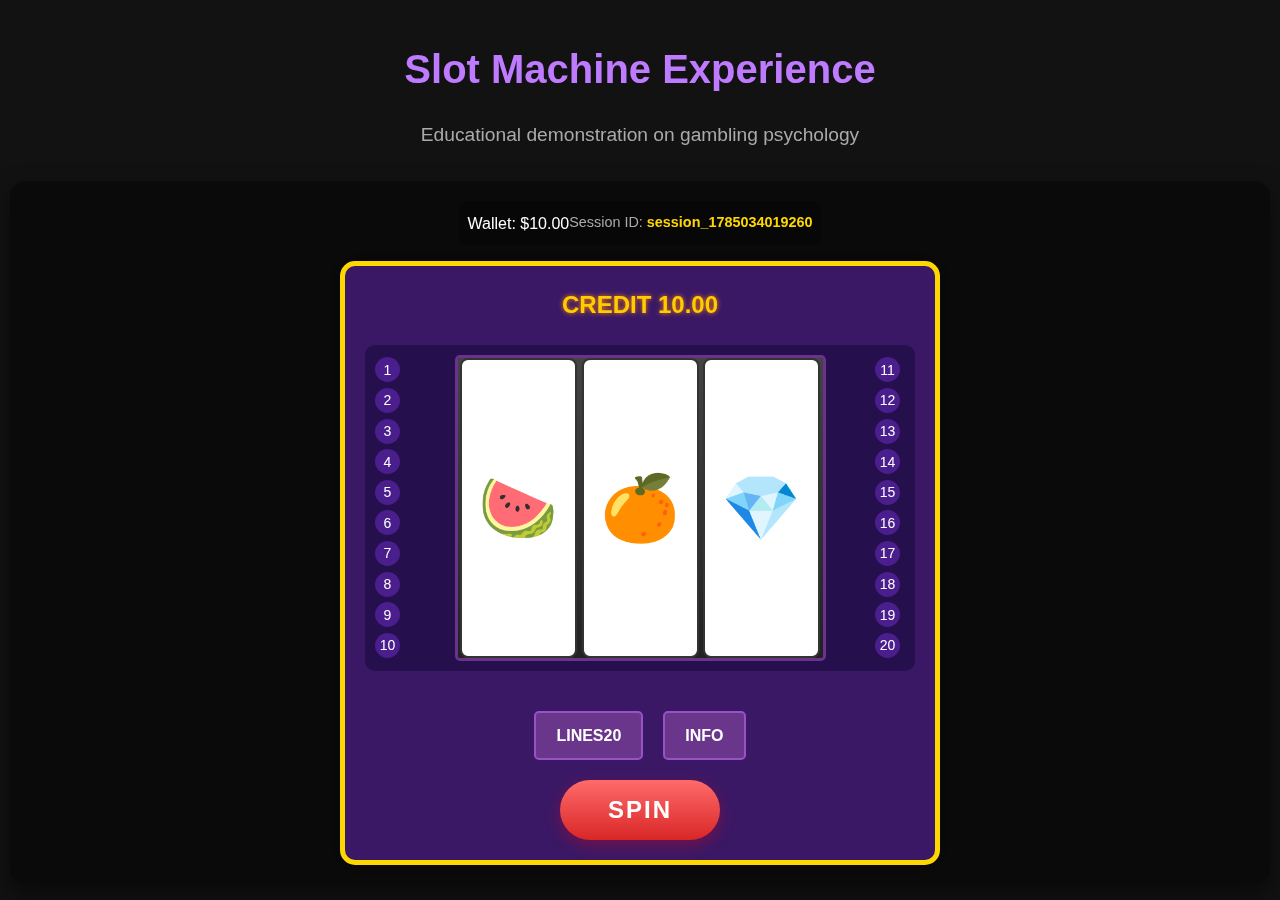
<file: index.html>
<!DOCTYPE html>
<html lang="en">
<head>
    <meta charset="UTF-8">
    <meta name="viewport" content="width=device-width, initial-scale=1.0, maximum-scale=1.0, user-scalable=no, viewport-fit=cover">
    <!-- Fix for iPhone Pro Max viewport width -->
    <script>
        (function() {
            // Detect iPhone 14 Pro Max and other notch iPhones
            const isIPhoneWithNotch = /iPhone/.test(navigator.userAgent) && 
                                     (window.innerWidth >= 390 && window.innerWidth <= 430) && 
                                     (window.screen.height >= 844);
            
            if (isIPhoneWithNotch) {
                // Get the current viewport meta
                const viewportMeta = document.querySelector('meta[name="viewport"]');
                
                // For iPhone Pro Max, set the width to device-width
                if (viewportMeta) {
                    viewportMeta.setAttribute('content', 
                        'width=device-width, initial-scale=1.0, maximum-scale=1.0, user-scalable=no, viewport-fit=cover');
                    
                    // Fix for the width issue on these devices
                    document.documentElement.style.setProperty('--viewport-width', `${window.innerWidth}px`);
                    
                    // Force a small reflow to ensure proper width calculation
                    setTimeout(function() {
                        document.body.style.width = '100%';
                    }, 50);
                }
            }
        })();
    </script>
    <meta name="theme-color" content="#3a1866">
    <meta name="apple-mobile-web-app-capable" content="yes">
    <meta name="apple-mobile-web-app-status-bar-style" content="black-translucent">
    <title>Slot Machine Simulation</title>
    <link rel="stylesheet" href="public/css/style.css">
    <link rel="stylesheet" href="public/css/mobile.css">
    <!-- Add mobile touch feedback library -->
    <script>
        // Simple touch feedback handler
        document.addEventListener('DOMContentLoaded', function() {
            // Add active class on touch start
            document.addEventListener('touchstart', function(e) {
                if (e.target.classList.contains('spin-button') || e.target.classList.contains('button') || e.target.classList.contains('buy-more-btn')) {
                    e.target.classList.add('touch-active');
                }
            }, false);
            
            // Remove active class on touch end
            document.addEventListener('touchend', function(e) {
                const activeElements = document.querySelectorAll('.touch-active');
                activeElements.forEach(el => el.classList.remove('touch-active'));
            }, false);
            
            // Prevent zooming on double tap for interactive elements
            const interactiveElements = document.querySelectorAll('button, .button, .buy-more-btn, .spin-button');
            interactiveElements.forEach(el => {
                el.addEventListener('touchend', function(e) {
                    e.preventDefault();
                    // Trigger click after preventing default
                    setTimeout(() => {
                        if (!el.disabled) {
                            el.click();
                        }
                    }, 10);
                });
            });
            
            // Additional fix for iPhone zoom issues - lock the width
            function lockViewport() {
                const meta = document.querySelector('meta[name="viewport"]');
                if (meta) {
                    // Lock to the current screen width
                    const width = window.innerWidth;
                    meta.setAttribute('content', `width=${width}, initial-scale=1.0, maximum-scale=1.0, user-scalable=no, viewport-fit=cover`);
                }
            }
            
            // Apply on orientation change
            window.addEventListener('orientationchange', function() {
                setTimeout(lockViewport, 300);
            });
            
            // Fix for zooming on input focus for iOS
            const inputs = document.querySelectorAll('input');
            inputs.forEach(input => {
                input.addEventListener('focus', function() {
                    document.body.classList.add('input-focus');
                });
                input.addEventListener('blur', function() {
                    document.body.classList.remove('input-focus');
                });
            });
        });
    </script>
    <style>
        /* Standalone Slot Machine Styles */
        body {
            font-family: Arial, sans-serif;
            color: white;
            overscroll-behavior: none; /* Prevent pull-to-refresh on mobile */
            touch-action: manipulation; /* Optimize for touch */
            margin: 0;
            padding: 0;
            width: 100%;
            max-width: 100vw;
            overflow-x: hidden;
        }
        
        .container {
            width: 100%;
            max-width: 100vw;
            margin: 0 auto;
            overflow-x: hidden;
            box-sizing: border-box;
        }
        
        .game-container {
            background: rgba(0, 0, 0, 0.4);
            border-radius: 15px;
            padding: 20px;
            box-shadow: 0 10px 25px rgba(0, 0, 0, 0.5);
            max-width: 100%;
            box-sizing: border-box;
            margin: 0 auto;
        }
        
        .slot-machine {
            background-color: #3a1866;
            border-radius: 15px;
            box-shadow: 0 0 20px rgba(0, 0, 0, 0.5);
            width: 100%;
            max-width: 600px;
            padding: 20px;
            margin: 0 auto;
            display: flex;
            flex-direction: column;
            align-items: center;
            box-sizing: border-box;
        }
        
        .credit {
            font-size: 24px;
            font-weight: bold;
            margin-bottom: 20px;
            text-align: center;
            color: #ffcc00;
            text-shadow: 0 0 5px #ff8800;
        }
        
        .slot-container {
            display: flex;
            width: 100%;
            justify-content: space-between;
            background-color: #260f4d;
            border-radius: 10px;
            padding: 10px;
            margin-bottom: 20px;
            box-sizing: border-box;
        }
        
        .paylines {
            display: flex;
            flex-direction: column;
            justify-content: space-around;
            width: 30px;
        }
        
        .payline {
            text-align: center;
            font-size: 14px;
            background-color: #4a1e8c;
            border-radius: 50%;
            width: 25px;
            height: 25px;
            display: flex;
            justify-content: center;
            align-items: center;
            margin: 2px 0;
        }
        
        .slot-display {
            width: 70%;
            background-color: #000;
            border: 3px solid #6a328b;
            border-radius: 5px;
            position: relative;
            overflow: hidden;
        }
        
        .slot-reels {
            display: flex;
            justify-content: space-around;
            width: 100%;
            height: 300px;
            background: linear-gradient(to bottom, #444, #222);
        }
        
        .reel {
            width: 32%;
            background-color: white;
            display: flex;
            justify-content: center;
            align-items: center;
            font-size: 64px;
            margin: 0 2px;
            border: 2px solid #333;
        }
        
        .controls {
            width: 100%;
            display: flex;
            flex-direction: column;
            align-items: center;
            box-sizing: border-box;
        }
        
        .buttons {
            display: flex;
            justify-content: center;
            width: 100%;
            margin-bottom: 20px;
        }
        
        .button {
            padding: 10px 20px;
            margin: 0 10px;
            background-color: #6a368b;
            border: 2px solid #9752c4;
            color: white;
            border-radius: 5px;
            font-weight: bold;
            cursor: pointer;
            text-align: center;
            min-width: 80px;
        }
        
        .spin-button {
            padding: 15px 40px;
            background-color: #ff4500;
            color: white;
            border: none;
            border-radius: 30px;
            font-size: 20px;
            font-weight: bold;
            cursor: pointer;
            box-shadow: 0 4px 0 #c62d00;
            transition: all 0.1s;
            -webkit-tap-highlight-color: transparent;
            -webkit-touch-callout: none;
            user-select: none;
            min-height: 60px;
            min-width: 160px;
        }
        
        .spin-button:hover {
            background-color: #ff5722;
        }
        
        .spin-button:active, .spin-button.touch-active {
            transform: translateY(4px);
            box-shadow: 0 0 0 #c62d00;
        }
        
        .spin-button:disabled {
            background-color: #999;
            box-shadow: none;
            cursor: not-allowed;
        }
        
        .win-message {
            position: absolute;
            top: 50%;
            left: 50%;
            transform: translate(-50%, -50%);
            background-color: rgba(0, 200, 0, 0.8);
            color: white;
            padding: 15px 25px;
            border-radius: 5px;
            font-size: 24px;
            font-weight: bold;
            z-index: 10;
            box-shadow: 0 0 20px rgba(255, 255, 255, 0.5);
            text-align: center;
            width: 80%;
            max-width: 280px;
        }
        
        .big-win {
            background-color: rgba(255, 215, 0, 0.9);
            color: #8b0000;
            animation: pulse 1s infinite;
        }
        
        @keyframes pulse {
            0% { transform: translate(-50%, -50%) scale(1); }
            50% { transform: translate(-50%, -50%) scale(1.1); }
            100% { transform: translate(-50%, -50%) scale(1); }
        }
        
        .message {
            position: absolute;
            top: 50%;
            left: 50%;
            transform: translate(-50%, -50%);
            background-color: rgba(139, 0, 0, 0.9);
            color: #ffcc00;
            padding: 15px;
            border-radius: 5px;
            width: 80%;
            text-align: center;
            z-index: 10;
            font-weight: bold;
        }
        
        .buy-more-btn {
            position: absolute;
            top: 65%;
            left: 50%;
            transform: translate(-50%, -50%);
            background-color: #ffcc00;
            color: #8b0000;
            border: none;
            border-radius: 25px;
            padding: 10px 20px;
            font-weight: bold;
            cursor: pointer;
            z-index: 10;
            box-shadow: 0 4px 0 #cc9900;
            min-height: 44px;
            min-width: 140px;
            font-size: 16px;
            -webkit-tap-highlight-color: transparent;
        }
        
        .buy-more-btn:hover {
            background-color: #ffd700;
        }
        
        .buy-more-btn:active, .buy-more-btn.touch-active {
            transform: translate(-50%, -50%) translateY(4px);
            box-shadow: 0 0 0 #cc9900;
        }
        
        /* iPhone specific fixes */
        @supports (-webkit-touch-callout: none) {
            /* iOS devices */
            body {
                position: fixed;
                width: 100%;
                height: 100%;
            }
            
            .container {
                height: 100%;
                overflow-y: auto;
                -webkit-overflow-scrolling: touch;
            }
            
            /* iPhone 14 Pro Max specific adjustments */
            @media only screen 
            and (device-width: 428px) 
            and (device-height: 926px) 
            and (-webkit-device-pixel-ratio: 3) {
                .slot-machine {
                    width: 95%;
                    padding: 15px 10px;
                }
                
                .game-container {
                    padding: 15px 10px;
                }
                
                .session-info-container {
                    max-width: 95%;
                }
            }
        }
        
        /* Mobile optimizations */
        @media (max-width: 768px) {
            .slot-machine {
                padding: 15px 10px;
                border-radius: 10px;
            }
            
            .credit {
                font-size: 20px;
                margin-bottom: 15px;
            }
            
            .slot-container {
                padding: 8px;
            }
            
            .slot-reels {
                height: 220px;
            }
            
            .reel {
                font-size: 48px;
            }
            
            .spin-button {
                padding: 12px 30px;
                font-size: 18px;
                min-height: 50px;
                min-width: 140px;
            }
            
            .win-message {
                font-size: 18px;
                padding: 10px 15px;
            }
            
            .paylines {
                width: 24px;
            }
            
            .payline {
                width: 20px;
                height: 20px;
                font-size: 12px;
            }
        }
        
        @media (max-width: 480px) {
            .header h1 {
                font-size: 1.5rem;
                margin: 10px 0;
            }
            
            .header p {
                font-size: 0.9rem;
                margin: 5px 0;
            }
            
            .slot-machine {
                padding: 10px;
                width: 95%;
            }
            
            .game-container {
                padding: 10px;
                width: 95%;
                margin: 0 auto;
            }
            
            .slot-reels {
                height: 180px;
            }
            
            .reel {
                font-size: 36px;
            }
            
            .paylines {
                width: 20px;
            }
            
            .payline {
                width: 18px;
                height: 18px;
                font-size: 10px;
            }
            
            .spin-button {
                padding: 10px 25px;
                font-size: 16px;
            }
            
            .win-message {
                font-size: 16px;
                padding: 8px 12px;
            }
            
            .message {
                font-size: 14px;
            }
            
            .buy-more-btn {
                font-size: 14px;
                padding: 8px 16px;
            }
            
            .session-info-container {
                flex-direction: column;
                align-items: center;
                gap: 5px;
            }
        }
        
        /* Reel animation styles */
        @keyframes spin-reel {
            0% { 
                transform: translateY(0);
                background-color: white;
            }
            10% {
                transform: translateY(-100px);
                background-color: #f8f8f8;
            }
            45% { 
                transform: translateY(300px);
                background-color: #ffffaa;
            }
            90% {
                transform: translateY(-10px);
                background-color: #ffee99;
            }
            100% { 
                transform: translateY(0);
                background-color: white;
            }
        }
        
        .reel.spinning {
            position: relative;
            overflow: hidden;
            box-shadow: 0 0 10px rgba(255, 255, 0, 0.6);
            z-index: 2;
        }
        
        .reel.spinning::before {
            content: "";
            position: absolute;
            top: 0;
            left: 0;
            right: 0;
            bottom: 0;
            background: linear-gradient(to bottom, 
                rgba(255,255,255,0.9) 0%,
                rgba(255,255,255,0) 15%,
                rgba(255,255,255,0) 85%,
                rgba(255,255,255,0.9) 100%);
            z-index: 2;
            pointer-events: none;
        }
        
        /* Flashing lights around reels during spin */
        @keyframes flash-lights {
            0% { box-shadow: 0 0 5px #ffcc00; }
            25% { box-shadow: 0 0 15px #ff9900; }
            50% { box-shadow: 0 0 20px #ff6600; }
            75% { box-shadow: 0 0 15px #ff9900; }
            100% { box-shadow: 0 0 5px #ffcc00; }
        }
        
        .slot-display.spinning {
            animation: flash-lights 0.5s infinite;
        }
        
        /* Win message animation */
        .win-message {
            transition: all 0.3s ease-out;
            animation: bounce 0.5s ease-out;
        }
        
        @keyframes bounce {
            0% { transform: translate(-50%, -50%) scale(0.5); opacity: 0; }
            50% { transform: translate(-50%, -50%) scale(1.2); opacity: 0.8; }
            100% { transform: translate(-50%, -50%) scale(1); opacity: 1; }
        }
        
        /* Near miss animation */
        .near-miss {
            position: absolute;
            top: 50%;
            right: 10px;
            transform: translateY(-50%);
            color: yellow;
            font-size: 24px;
            animation: blink 0.5s infinite;
        }
        
        @keyframes blink {
            0% { opacity: 1; }
            50% { opacity: 0.3; }
            100% { opacity: 1; }
        }

        /* Session info styles */
        .session-info-container {
            background-color: rgba(0, 0, 0, 0.3);
            padding: 10px;
            border-radius: 10px;
            margin-bottom: 15px;
            display: flex;
            justify-content: space-between;
        }
        
        .session-id-display {
            font-size: 0.9rem;
            color: #aaa;
        }
        
        .session-id {
            color: #ffd700;
            font-weight: bold;
        }
    </style>
</head>
<body>
    <div class="container">
        <div class="header">
            <h1>Slot Machine Experience</h1>
            <p>Educational demonstration on gambling psychology</p>
        </div>
        
        <div class="game-container">
            <div class="session-info-container">
                <div id="coin-count-display">Wallet: $<span id="coin-count">10.00</span></div>
                <div class="session-id-display">Session ID: <span id="session-id" class="session-id"></span></div>
            </div>
            
            <div class="slot-machine">
                <div class="credit" id="credit-display">CREDIT 10.00</div>
                
                <div class="slot-container">
                    <div class="paylines">
                        <div class="payline">1</div>
                        <div class="payline">2</div>
                        <div class="payline">3</div>
                        <div class="payline">4</div>
                        <div class="payline">5</div>
                        <div class="payline">6</div>
                        <div class="payline">7</div>
                        <div class="payline">8</div>
                        <div class="payline">9</div>
                        <div class="payline">10</div>
                    </div>
                    
                    <div class="slot-display">
                        <div class="slot-reels">
                            <div class="reel">🍒</div>
                            <div class="reel">🍋</div>
                            <div class="reel">🍊</div>
                        </div>
                    </div>
                    
                    <div class="paylines">
                        <div class="payline">11</div>
                        <div class="payline">12</div>
                        <div class="payline">13</div>
                        <div class="payline">14</div>
                        <div class="payline">15</div>
                        <div class="payline">16</div>
                        <div class="payline">17</div>
                        <div class="payline">18</div>
                        <div class="payline">19</div>
                        <div class="payline">20</div>
                    </div>
                </div>
                
                <div class="controls">
                    <div class="buttons">
                        <div class="button">LINES<span>20</span></div>
                        <div class="button">INFO</div>
                    </div>
                    
                    <button id="spin-button" class="spin-button">SPIN</button>
                </div>
            </div>
        </div>
        
        <div class="footer">
            <p>This is an educational tool demonstrating gambling mechanics</p>
            <a href="admin.html" class="admin-link">Admin Dashboard</a>
        </div>
    </div>

    <div id="buy-more-modal" class="modal">
        <div class="modal-content">
            <h2>You're out of coins!</h2>
            <p>Would you like to buy more?</p>
            <div class="modal-buttons">
                <button id="buy-more-yes">Yes, give me 10 more</button>
                <button id="buy-more-no">No, I'm done</button>
            </div>
        </div>
    </div>

    <script src="public/js/session.js"></script>
    <script>
    document.addEventListener('DOMContentLoaded', () => {
        // Game state
        let gameState = {
            coins: 1000, // 10.00 credits in cents
            spins: 0,
            wins: 0,
            losses: 0,
            nearMisses: 0,
            bigWinGiven: false,
            startTime: Date.now(),
            playerId: null,
            lastBonusChanceSpin: 0 // Track when we last gave bonus chance
        };
        
        // Constants
        const SPIN_COST = 40; // 0.40 credits
        const SYMBOLS = ['🍒', '🍋', '🍊', '🍇', '🍉', '💎', '7️⃣', '🎰'];
        
        // DOM Elements
        const creditDisplay = document.getElementById('credit-display');
        const coinCountDisplay = document.getElementById('coin-count');
        const spinButton = document.getElementById('spin-button');
        const reels = document.querySelectorAll('.reel');
        const slotDisplay = document.querySelector('.slot-display');
        const buyMoreModal = document.getElementById('buy-more-modal');
        const buyMoreYesButton = document.getElementById('buy-more-yes');
        const buyMoreNoButton = document.getElementById('buy-more-no');
        
        // Initialize player in the session system
        function initPlayer() {
            // Create a new player in the session manager
            gameState.playerId = sessionManager.createNewPlayer();
            const playerData = sessionManager.getPlayer(gameState.playerId);
            
            // Initialize with 10.00 credits
            playerData.coinsLeft = 10.00;
            sessionManager.updatePlayerData(gameState.playerId, { coinsLeft: 10.00 });
            
            updateCreditDisplay();
        }
        
        // Initialize event listeners
        function initEventListeners() {
            spinButton.addEventListener('click', handleSpin);
            
            // "Buy more" buttons
            buyMoreYesButton.addEventListener('click', () => {
                gameState.coins = 1000; // Reset to 10.00 credits
                updateCreditDisplay();
                buyMoreModal.classList.remove('active');
            });
            
            buyMoreNoButton.addEventListener('click', () => {
                buyMoreModal.classList.remove('active');
                endGame();
            });
            
            // Simple button animations
            spinButton.addEventListener('mousedown', function() {
                if (!this.disabled) {
                    this.style.transform = 'translateY(4px)';
                    this.style.boxShadow = '0 0 0 #c62d00';
                }
            });
            
            spinButton.addEventListener('mouseup', function() {
                if (!this.disabled) {
                    this.style.transform = '';
                    this.style.boxShadow = '0 4px 0 #c62d00';
                }
            });
            
            spinButton.addEventListener('mouseleave', function() {
                if (!this.disabled) {
                    this.style.transform = '';
                    this.style.boxShadow = '0 4px 0 #c62d00';
                }
            });
            
            // Save stats when leaving the page
            window.addEventListener('beforeunload', savePlayerStats);
        }
        
        // Format credit display (cents to dollars)
        function formatCredit(cents) {
            return (cents / 100).toFixed(2);
        }
        
        // Update credit display
        function updateCreditDisplay() {
            creditDisplay.textContent = 'CREDIT ' + formatCredit(gameState.coins);
            coinCountDisplay.textContent = formatCredit(gameState.coins);
            
            // Update session data
            sessionManager.updatePlayerData(gameState.playerId, {
                coinsLeft: parseFloat(formatCredit(gameState.coins))
            });
            
            // Disable spin button if not enough coins
            spinButton.disabled = gameState.coins < SPIN_COST;
        }
        
        // Handle spin button click
        function handleSpin() {
            // Check if player has enough coins
            if (gameState.coins < SPIN_COST) {
                showOutOfCoinsMessage();
                return;
            }
            
            // Deduct cost
            gameState.coins -= SPIN_COST;
            gameState.spins++;
            
            // Update session data
            sessionManager.updatePlayerData(gameState.playerId, {
                coinsLeft: parseFloat(formatCredit(gameState.coins)),
                spins: gameState.spins
            });
            
            updateCreditDisplay();
            
            // Disable button during animation
            spinButton.disabled = true;
            
            // Remove any existing win message during spin
            removeElement('.win-message');
            removeElement('.message');
            removeElement('.buy-more-btn');
            removeElement('.near-miss');
            
            // Add flashing lights animation
            slotDisplay.classList.add('spinning');
            
            // Start the spinning animation
            startSpinAnimation().then(() => {
                // Process the spin result
                const result = processSpinResult();
                
                // Update credits with winnings
                gameState.coins += result.win_amount;
                
                // Update session data
                if (result.is_win) {
                    gameState.wins++;
                    sessionManager.updatePlayerData(gameState.playerId, {
                        coinsLeft: parseFloat(formatCredit(gameState.coins)),
                        wins: gameState.wins
                    });
                } else {
                    gameState.losses++;
                    sessionManager.updatePlayerData(gameState.playerId, {
                        coinsLeft: parseFloat(formatCredit(gameState.coins)),
                        losses: gameState.losses
                    });
                }
                
                updateCreditDisplay();
                
                // Check for near miss
                if (result.is_near_miss) {
                    displayNearMiss();
                    gameState.nearMisses++;
                    sessionManager.updatePlayerData(gameState.playerId, {
                        nearMisses: gameState.nearMisses
                    });
                }
                
                // Show win message if applicable
                if (result.win_amount > 0) {
                    showWinMessage(result.win_amount, result.is_big_win);
                }
                
                // Check if out of coins
                if (gameState.coins < SPIN_COST) {
                    showOutOfCoinsMessage();
                }
            });
        }
        
        // Start the spinning animation
        function startSpinAnimation() {
            return new Promise(resolve => {
                const originalSymbols = [];
                
                // Store original symbols and start spinning effect
                reels.forEach((reel, index) => {
                    originalSymbols.push(reel.textContent);
                    
                    // Add spinning class
                    reel.classList.add('spinning');
                    
                    // Start the rapid symbol change animation
                    let spinInterval = setInterval(() => {
                        reel.textContent = SYMBOLS[Math.floor(Math.random() * SYMBOLS.length)];
                    }, 100);
                    
                    // Use setTimeout to create a staggered spinning effect
                    setTimeout(() => {
                        // Clear the rapid symbol change
                        clearInterval(spinInterval);
                        
                        // Apply main reel spinning animation
                        reel.style.animation = `spin-reel 1.5s ease-out`;
                        
                        // Remove animation after it completes
                        setTimeout(() => {
                            reel.style.animation = '';
                            reel.classList.remove('spinning');
                            
                            // If this is the last reel, resolve the promise
                            if (index === reels.length - 1) {
                                // Remove flashing lights
                                slotDisplay.classList.remove('spinning');
                                resolve();
                            }
                        }, 1500);
                    }, 500 + (index * 300)); // Staggered start for each reel
                });
            });
        }
        
        // Process the result of a spin
        function processSpinResult() {
            // Check for bonus win chance (every 4-7 spins)
            const spinsSinceLastBonus = gameState.spins - gameState.lastBonusChanceSpin;
            const isInBonusRange = spinsSinceLastBonus >= 4 && spinsSinceLastBonus <= 7;
            
            if (isInBonusRange) {
                // 50% chance of small win
                if (Math.random() < 0.5) {
                    gameState.lastBonusChanceSpin = gameState.spins;
                    return generateSmallWin();
                }
                // Reset the bonus counter even if no win given
                gameState.lastBonusChanceSpin = gameState.spins;
            }
            
            // First 5 spins logic - higher win chance
            let winChance, isBigWin;
            
            if (gameState.spins <= 5) {
                // Guarantee one big win within first 5 spins if not already given
                if (!gameState.bigWinGiven && (gameState.spins === 3 || (gameState.spins === 5 && !gameState.bigWinGiven))) {
                    const result = generateBigWin();
                    gameState.bigWinGiven = true;
                    return result;
                }
                
                // Higher general win chance (40%)
                winChance = 40;
            } else {
                // Lower win chance after first 5 spins (12%)
                winChance = 12;
            }
            
            // Determine if this spin is a win based on the win chance
            const isWin = (Math.random() * 100 <= winChance);
            
            // For spins after the first 5, determine if it's a big win (1% chance if it's a win)
            isBigWin = (gameState.spins > 5 && isWin && Math.random() * 100 <= 8); // ~1% of total spins
            
            if (isBigWin) {
                const result = generateBigWin();
                gameState.bigWinGiven = true;
                return result;
            } else if (isWin) {
                return generateSmallWin();
            } else {
                // Not a win - 30% chance of near miss
                if (Math.random() * 100 <= 30) {
                    return generateNearMiss();
                } else {
                    return generateLoss();
                }
            }
        }
        
        // Generate a big win
        function generateBigWin() {
            // Use premium symbols (last 3)
            const premiumSymbols = SYMBOLS.slice(5, 8);
            const winSymbol = premiumSymbols[Math.floor(Math.random() * premiumSymbols.length)];
            
            return {
                symbols: [winSymbol, winSymbol, winSymbol],
                win_amount: Math.floor(Math.random() * 51) + 250, // 250-300
                is_win: true,
                is_big_win: true,
                is_near_miss: false
            };
        }
        
        // Generate a small win
        function generateSmallWin() {
            // Use common symbols (first 5)
            const commonSymbols = SYMBOLS.slice(0, 5);
            const winSymbol = commonSymbols[Math.floor(Math.random() * commonSymbols.length)];
            
            return {
                symbols: [winSymbol, winSymbol, winSymbol],
                win_amount: Math.floor(Math.random() * 21) + 60, // 60-80
                is_win: true,
                is_big_win: false,
                is_near_miss: false
            };
        }
        
        // Generate a near miss
        function generateNearMiss() {
            // Pick a random symbol for the near miss
            const nearMissSymbol = SYMBOLS[Math.floor(Math.random() * SYMBOLS.length)];
            
            // Create a result with 2 matching symbols
            let resultSymbols = [nearMissSymbol, nearMissSymbol, ''];
            
            // Randomly decide if the near miss is at the beginning or end
            if (Math.random() > 0.5) {
                resultSymbols = ['', nearMissSymbol, nearMissSymbol];
            }
            
            // Fill the remaining position with a different symbol
            let otherSymbol;
            do {
                otherSymbol = SYMBOLS[Math.floor(Math.random() * SYMBOLS.length)];
            } while (otherSymbol === nearMissSymbol);
            
            // Replace the empty position
            for (let i = 0; i < resultSymbols.length; i++) {
                if (resultSymbols[i] === '') {
                    resultSymbols[i] = otherSymbol;
                    break;
                }
            }
            
            return {
                symbols: resultSymbols,
                win_amount: 0,
                is_win: false,
                is_big_win: false,
                is_near_miss: true
            };
        }
        
        // Generate a loss
        function generateLoss() {
            let resultSymbols;
            
            // Fill with random symbols, ensuring they don't all match
            do {
                resultSymbols = Array(3).fill().map(() => 
                    SYMBOLS[Math.floor(Math.random() * SYMBOLS.length)]
                );
            } while (
                resultSymbols[0] === resultSymbols[1] && 
                resultSymbols[1] === resultSymbols[2]
            );
            
            return {
                symbols: resultSymbols,
                win_amount: 0,
                is_win: false,
                is_big_win: false,
                is_near_miss: false
            };
        }
        
        // Update the reels with the given symbols
        function updateReels(symbols) {
            reels.forEach((reel, index) => {
                if (index < symbols.length) {
                    reel.textContent = symbols[index];
                }
            });
        }
        
        // Display a near miss indicator
        function displayNearMiss() {
            const nearMiss = document.createElement('div');
            nearMiss.className = 'near-miss';
            nearMiss.textContent = '!';
            
            slotDisplay.appendChild(nearMiss);
            
            // Remove after 2 seconds
            setTimeout(() => {
                nearMiss.style.opacity = '0';
                setTimeout(() => nearMiss.remove(), 300);
            }, 2000);
        }
        
        // Show a win message
        function showWinMessage(amount, isBigWin) {
            // Remove any existing win message
            removeElement('.win-message');
            
            // Create new win message
            const winMessage = document.createElement('div');
            winMessage.className = 'win-message' + (isBigWin ? ' big-win' : '');
            winMessage.textContent = 'WIN! +' + amount + ' coins';
            
            // Add to the slot display
            slotDisplay.appendChild(winMessage);
            
            // Add animation
            winMessage.style.opacity = '0';
            winMessage.style.transform = 'translate(-50%, -50%) scale(0.5)';
            
            setTimeout(() => {
                winMessage.style.transition = 'all 0.5s ease-out';
                winMessage.style.opacity = '1';
                winMessage.style.transform = 'translate(-50%, -50%) scale(1)';
            }, 500);
            
            // Remove after 3 seconds
            setTimeout(() => {
                winMessage.style.opacity = '0';
                setTimeout(() => winMessage.remove(), 500);
            }, 3000);
        }
        
        // Show out of coins message
        function showOutOfCoinsMessage() {
            // Show the modal
            buyMoreModal.classList.add('active');
        }
        
        // Remove an element by selector
        function removeElement(selector) {
            const element = document.querySelector(selector);
            if (element) element.remove();
        }
        
        // Save player statistics
        function savePlayerStats() {
            const endTime = Date.now();
            const playDuration = (endTime - gameState.startTime) / 1000; // in seconds
            
            sessionManager.updatePlayerData(gameState.playerId, {
                endTime: endTime,
                playDuration: playDuration,
                coinsLeft: parseFloat(formatCredit(gameState.coins)),
                spins: gameState.spins,
                wins: gameState.wins,
                losses: gameState.losses,
                nearMisses: gameState.nearMisses
            });
            
            sessionManager.endPlayerSession(gameState.playerId);
        }
        
        // End game
        function endGame() {
            savePlayerStats();
            spinButton.disabled = true;
            
            // Create message
            const message = document.createElement('div');
            message.className = 'message';
            message.textContent = "Game Over! Thanks for playing!";
            slotDisplay.appendChild(message);
        }
        
        // Initialize the game
        initPlayer();
        initEventListeners();
        
        // Make sure the first spin result shows the actual symbols
        reels.forEach((reel, index) => {
            reel.textContent = SYMBOLS[Math.floor(Math.random() * SYMBOLS.length)];
        });
    });
    </script>
</body>
</html>
</file>
<file: public/css/style.css>
/* Common styles for the Gambling Simulation App */
body {
    margin: 0;
    padding: 0;
    font-family: Arial, sans-serif;
    background-color: #121212;
    color: #e0e0e0;
    line-height: 1.6;
}

.container {
    max-width: 1200px;
    margin: 0 auto;
    padding: 20px;
}

.header {
    text-align: center;
    margin-bottom: 30px;
}

.header h1 {
    font-size: 2.5rem;
    color: #bf7bff;
    margin-bottom: 10px;
}

.header p {
    font-size: 1.2rem;
    color: #aaa;
}

.footer {
    text-align: center;
    margin-top: 40px;
    padding: 20px;
    color: #aaa;
    border-top: 1px solid #444;
}

.footer p {
    margin-bottom: 10px;
}

.admin-link {
    color: #bf7bff;
    text-decoration: none;
    font-weight: bold;
    transition: color 0.3s;
}

.admin-link:hover {
    color: #d9acff;
    text-decoration: underline;
}

/* Modal styles */
.modal {
    display: none;
    position: fixed;
    top: 0;
    left: 0;
    width: 100%;
    height: 100%;
    background-color: rgba(0, 0, 0, 0.7);
    z-index: 100;
    justify-content: center;
    align-items: center;
}

.modal.active {
    display: flex;
}

.modal-content {
    background-color: #2a2a2a;
    border-radius: 10px;
    padding: 30px;
    max-width: 400px;
    width: 90%;
    text-align: center;
    box-shadow: 0 5px 20px rgba(0, 0, 0, 0.5);
}

.modal-content h2 {
    color: #bf7bff;
    margin-top: 0;
}

.modal-buttons {
    display: flex;
    justify-content: center;
    gap: 15px;
    margin-top: 20px;
}

.modal-buttons button {
    padding: 10px 20px;
    border: none;
    border-radius: 5px;
    font-weight: bold;
    cursor: pointer;
    transition: background-color 0.3s;
}

#buy-more-yes {
    background-color: #7b2cbf;
    color: white;
}

#buy-more-yes:hover {
    background-color: #9747ff;
}

#buy-more-no {
    background-color: #444;
    color: white;
}

#buy-more-no:hover {
    background-color: #555;
}

/* Game Container Styles */
.game-container {
    flex: 1;
    display: flex;
    flex-direction: column;
    align-items: center;
    background: rgba(0, 0, 0, 0.4);
    border-radius: 15px;
    padding: 20px;
    box-shadow: 0 10px 25px rgba(0, 0, 0, 0.5);
}

.stats {
    display: flex;
    justify-content: space-between;
    width: 100%;
    margin-bottom: 20px;
    padding: 10px;
    background: rgba(0, 0, 0, 0.3);
    border-radius: 10px;
}

.coins {
    font-size: 1.4rem;
    font-weight: bold;
    color: #ffd700;
}

.session-info {
    font-size: 0.9rem;
    color: #cccccc;
}

/* Slot Machine Styles */
.slot-machine {
    display: flex;
    flex-direction: column;
    align-items: center;
    width: 100%;
    max-width: 600px;
    background: rgba(30, 30, 30, 0.9);
    border-radius: 15px;
    padding: 20px;
    border: 5px solid #ffd700;
    box-shadow: 0 0 20px rgba(255, 215, 0, 0.5), inset 0 0 10px rgba(255, 215, 0, 0.2);
}

.reels {
    display: flex;
    justify-content: space-between;
    width: 100%;
    margin-bottom: 20px;
    padding: 15px;
    background: #111;
    border-radius: 10px;
    border: 3px solid #444;
}

.reel {
    width: 30%;
    aspect-ratio: 1/1;
    background: #333;
    border-radius: 8px;
    display: flex;
    align-items: center;
    justify-content: center;
    border: 2px solid #555;
    overflow: hidden;
    position: relative;
}

.symbol {
    width: 80%;
    height: 80%;
    background-size: contain;
    background-repeat: no-repeat;
    background-position: center;
}

.controls {
    margin-top: 20px;
    width: 100%;
    display: flex;
    justify-content: center;
}

#spin-button {
    padding: 15px 40px;
    font-size: 1.5rem;
    font-weight: bold;
    background: linear-gradient(to bottom, #ff6b6b, #d92626);
    color: white;
    border: none;
    border-radius: 50px;
    cursor: pointer;
    box-shadow: 0 5px 15px rgba(255, 0, 0, 0.3);
    transition: all 0.2s;
    text-transform: uppercase;
    letter-spacing: 2px;
}

#spin-button:hover {
    transform: scale(1.05);
    box-shadow: 0 7px 20px rgba(255, 0, 0, 0.4);
}

#spin-button:active {
    transform: scale(0.98);
}

#spin-button:disabled {
    background: #777;
    cursor: not-allowed;
    transform: none;
    box-shadow: none;
}

.message-box {
    margin-top: 20px;
    padding: 15px;
    width: 100%;
    text-align: center;
    font-size: 1.2rem;
    min-height: 60px;
    border-radius: 10px;
    transition: all 0.3s;
}

.win-message {
    background: rgba(0, 255, 0, 0.2);
    color: #7fff7f;
    border: 2px solid #00ff00;
    animation: pulse 1s infinite;
}

.lose-message {
    background: rgba(255, 0, 0, 0.1);
    color: #ffaaaa;
}

.near-miss-message {
    background: rgba(255, 255, 0, 0.1);
    color: #ffff77;
}

@keyframes pulse {
    0% { box-shadow: 0 0 5px rgba(0, 255, 0, 0.5); }
    50% { box-shadow: 0 0 20px rgba(0, 255, 0, 0.8); }
    100% { box-shadow: 0 0 5px rgba(0, 255, 0, 0.5); }
}

@keyframes spin {
    0% { transform: translateY(0); }
    100% { transform: translateY(-300%); }
}

/* Responsive adjustments */
@media (max-width: 600px) {
    .header h1 {
        font-size: 1.8rem;
    }
    
    .slot-machine {
        padding: 15px;
    }
    
    #spin-button {
        padding: 12px 30px;
        font-size: 1.2rem;
    }
    
    .stats {
        flex-direction: column;
        gap: 10px;
    }
}

/* Utility classes */
.hidden {
    display: none;
}
</file>
<file: public/css/mobile.css>
/**
 * Mobile-specific styles for the slot machine application
 */

/* Global mobile optimizations */
* {
    -webkit-tap-highlight-color: transparent;
    touch-action: manipulation;
    box-sizing: border-box;
}

html {
    width: 100%;
    height: 100%;
    overflow: hidden;
}

body {
    overscroll-behavior: none;
    touch-action: manipulation;
    height: 100%;
    width: 100%;
    overflow-x: hidden;
    position: fixed;
    margin: 0;
    padding: 0;
    max-width: 100vw;
}

/* Container adjustments for mobile */
.container {
    padding: 10px;
    max-width: 100%;
    width: 100%;
    overflow-y: auto;
    height: 100%;
    -webkit-overflow-scrolling: touch;
    margin: 0 auto;
}

/* Optimize touch targets */
button, .button, .buy-more-btn, .spin-button {
    min-height: 44px; /* Minimum recommended size for touch targets */
    -webkit-touch-callout: none;
    user-select: none;
}

.touch-active {
    transform: scale(0.97) !important;
    transition: transform 0.1s ease-in-out;
}

/* Fix zoom issues on input focus */
.input-focus {
    position: fixed;
    height: 100%;
    width: 100%;
}

/* Portrait mode optimizations (vertical orientation) */
@media screen and (orientation: portrait) {
    .slot-container {
        flex-direction: row;
    }
    
    .slot-reels {
        height: 30vh;
        max-height: 300px;
    }
    
    .header h1 {
        font-size: 1.8rem;
    }
    
    .header p {
        font-size: 1rem;
    }
    
    .controls {
        margin-top: 10px;
    }
    
    .game-container {
        width: 95%;
        margin: 0 auto;
    }
    
    .slot-machine {
        width: 95%;
    }
}

/* Landscape mode optimizations (horizontal orientation) */
@media screen and (orientation: landscape) and (max-width: 900px) {
    body {
        position: static; /* Allow scrolling in landscape */
        overflow-x: hidden;
        overflow-y: auto;
    }
    
    .container {
        padding: 5px;
        overflow-y: auto;
    }
    
    .slot-machine {
        max-width: 90%;
        padding: 10px;
        margin: 0 auto;
    }
    
    .slot-reels {
        height: 25vh;
        min-height: 120px;
    }
    
    .reel {
        font-size: 2.5rem;
    }
    
    .header h1 {
        font-size: 1.7rem;
        margin-top: 5px;
        margin-bottom: 5px;
    }
    
    .header p {
        font-size: 0.9rem;
        margin-top: 5px;
    }
    
    .slot-container {
        margin-bottom: 10px;
    }
    
    .spin-button {
        margin-top: 5px;
        margin-bottom: 10px;
    }
    
    .game-container {
        padding: 10px;
    }
    
    .footer {
        margin-top: 10px;
        padding: 5px;
    }
}

/* iPhone SE and other small devices */
@media screen and (max-width: 375px) {
    .slot-reels {
        height: 140px;
    }
    
    .reel {
        font-size: 32px;
    }
    
    .spin-button {
        padding: 8px 20px;
        font-size: 14px;
        min-width: 120px;
    }
    
    .paylines {
        width: 18px;
    }
    
    .payline {
        width: 16px;
        height: 16px;
        font-size: 9px;
    }
    
    .win-message {
        font-size: 14px;
        padding: 8px;
    }
    
    .message {
        width: 90%;
        font-size: 13px;
        padding: 10px;
    }
    
    .header h1 {
        font-size: 1.4rem;
    }
}

/* iPhone 14 Pro Max specific adjustments */
@media only screen and (device-width: 428px), 
       only screen and (device-width: 430px),
       only screen and (width: 428px), 
       only screen and (width: 430px) {
    .game-container, .slot-machine {
        width: 95% !important;
        max-width: 95% !important;
    }
    
    .session-info-container {
        width: 100%;
        padding: 8px;
    }
    
    .container {
        padding: 8px;
    }
    
    /* Fix for landscape mode */
    @media (orientation: landscape) {
        .slot-machine {
            margin: 0 auto;
            padding: 10px;
        }
        
        .slot-reels {
            height: 140px;
        }
    }
}

/* Notch-friendly layout for iPhones */
@supports (padding-top: env(safe-area-inset-top)) {
    .container {
        padding-left: max(10px, env(safe-area-inset-left));
        padding-right: max(10px, env(safe-area-inset-right));
        padding-top: max(10px, env(safe-area-inset-top));
        padding-bottom: max(10px, env(safe-area-inset-bottom));
    }
}

/* Better scroll handling */
.smooth-scroll {
    -webkit-overflow-scrolling: touch;
    scroll-behavior: smooth;
}

/* Improve animation performance on mobile */
.reel, .win-message, .message, .buy-more-btn {
    will-change: transform;
    backface-visibility: hidden;
    transform: translateZ(0);
}

/* Vibration feedback - used with JS */
@keyframes subtle-vibration {
    0%, 100% { transform: translateX(0); }
    25% { transform: translateX(-1px); }
    75% { transform: translateX(1px); }
}

/* Add bottom safe area for navigation gestures */
.bottom-nav-safe-area {
    height: env(safe-area-inset-bottom, 0);
    width: 100%;
}

/* Make the buy more dialog more mobile friendly */
.modal-content {
    width: 85%;
    max-width: 300px;
    padding: 20px;
}

.modal-buttons button {
    min-height: 44px;
    min-width: 80px;
    font-size: 14px;
}

/* Force content to fit viewport width */
@media screen and (max-width: 430px) {
    html, body {
        width: 100vw;
        min-width: 100vw;
        max-width: 100vw;
        overflow-x: hidden;
    }
    
    .container, .game-container, .slot-machine {
        width: 95%;
        max-width: 95%;
        overflow-x: hidden;
    }
}
</file>
